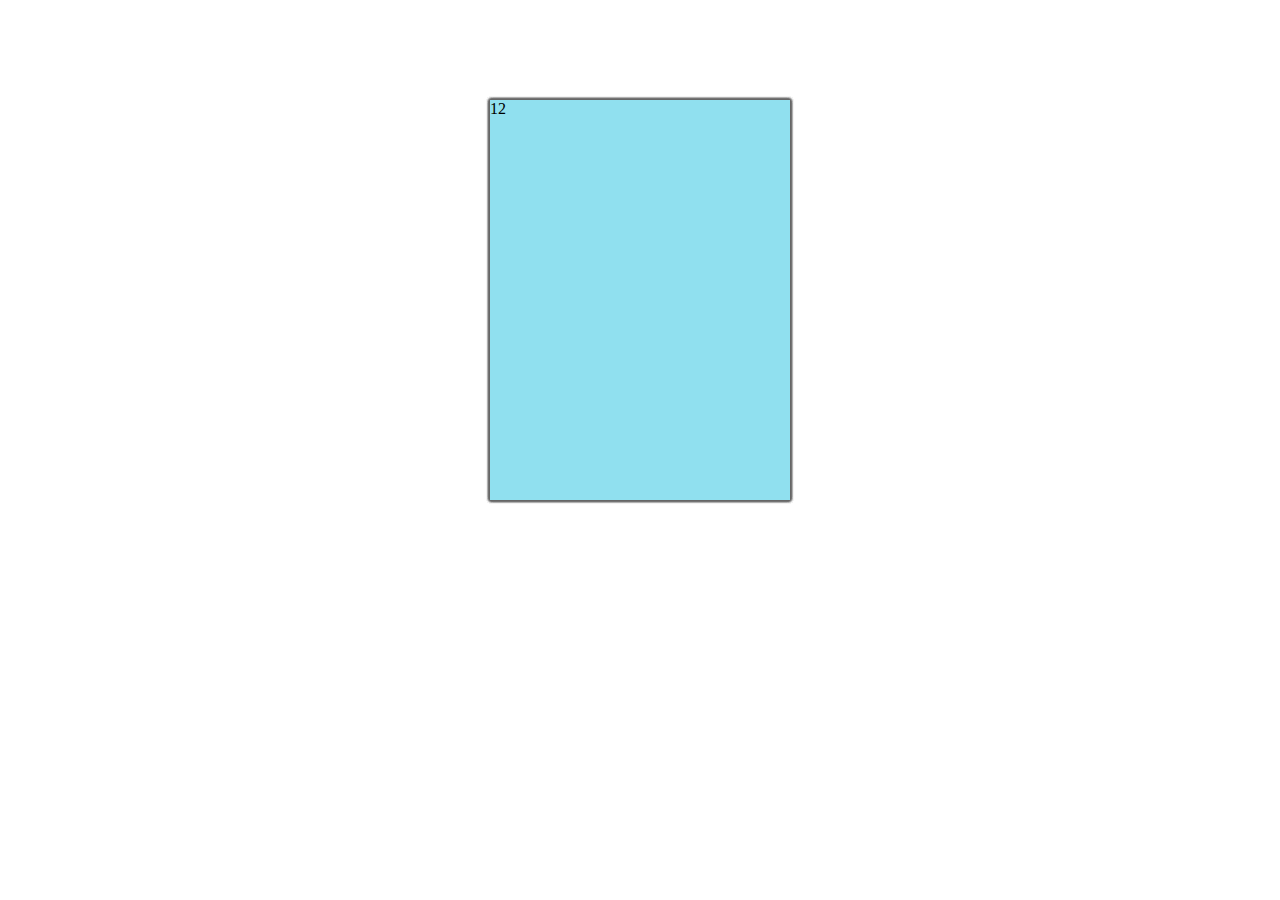
<file: week-01/02/index.html>
<!DOCTYPE html>
<html lang="en">
  <head>
    <meta charset="UTF-8" />
    <meta http-equiv="X-UA-Compatible" content="IE=edge" />
    <meta name="viewport" content="width=device-width, initial-scale=1.0" />
    <title>展开你的扇子</title>
    <link rel="stylesheet" href="./css/style.css" />
  </head>
  <body>
    <div id="box">
      <!--元素 1-->
      <div id="item1">1</div>
      <!--元素 2-->
      <div id="item2">2</div>
      <!--元素 3-->
      <div id="item3">3</div>
      <!--元素 4-->
      <div id="item4">4</div>
      <!--元素 5-->
      <div id="item5">5</div>
      <!--元素 6-->
      <div id="item6">6</div>
      <!--元素 7-->
      <div id="item7">7</div>
      <!--元素 8-->
      <div id="item8">8</div>
      <!--元素 9-->
      <div id="item9">9</div>
      <!--元素 10-->
      <div id="item10">10</div>
      <!--元素 11-->
      <div id="item11">11</div>
      <!--元素 12-->
      <div id="item12">12</div>
    </div>
  </body>
</html>
</file>
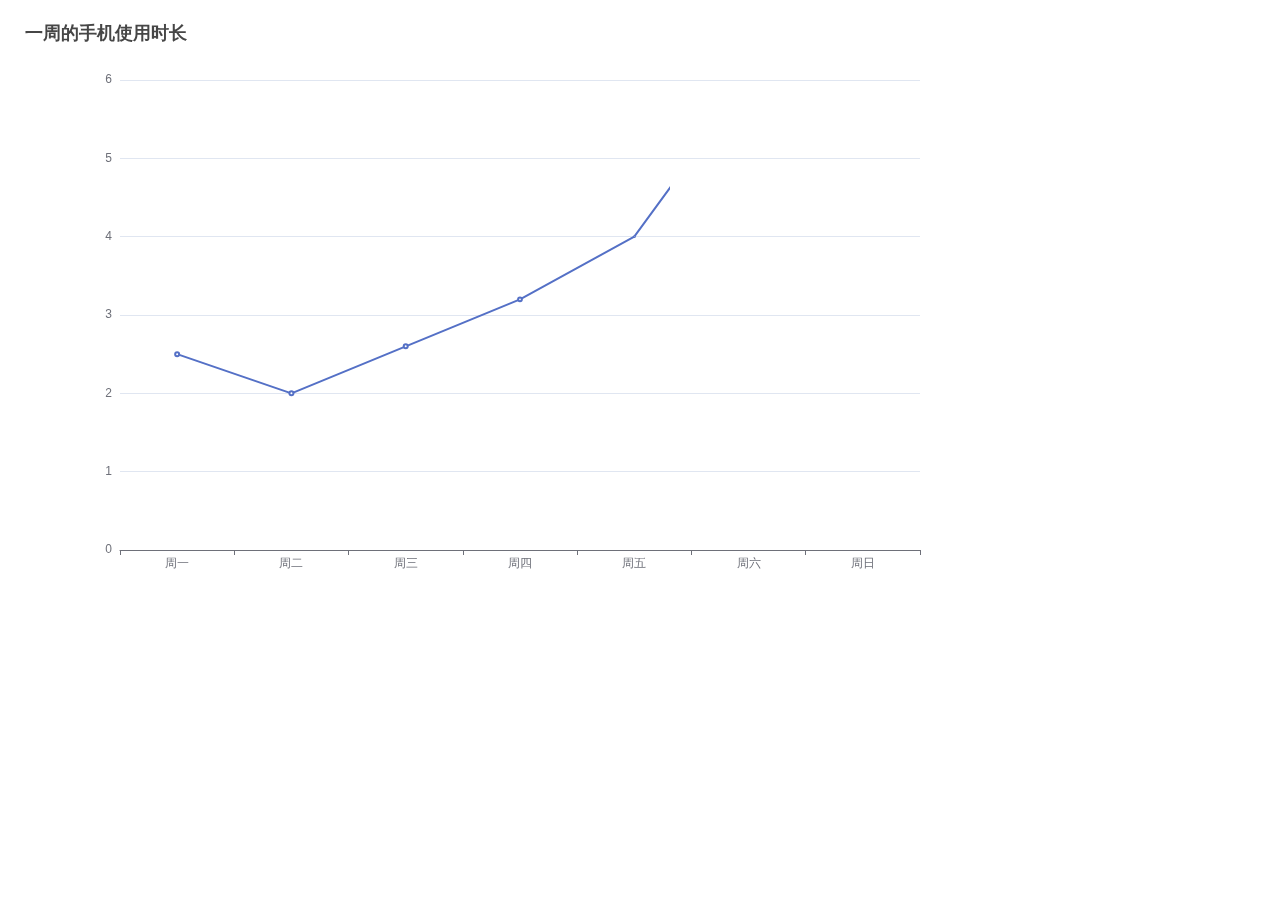
<file: week-01/03/index.html>
<!DOCTYPE html>
<html lang="en">
  <head>
    <meta charset="UTF-8" />
    <meta name="viewport" content="width=device-width, initial-scale=1.0" />
    <script src="./js/echarts.js"></script>
    <title>和手机相处的时光</title>
  </head>
  <style>
    * {
      margin: 0;
      padding: 0;
    }

    #main {
      margin: 20px;
      background-color: white;
    }
  </style>

  <body>
    <div id="main" style="width: 1000px; height: 600px"></div>
  </body>
  <script>
    var chartDom = document.getElementById("main");
    var myChart = echarts.init(chartDom);
    /*TODO：ECharts 的配置中存在错误，请改正*/
    var option = {
      title: {
        text: "一周的手机使用时长",
      },
      xAxis: {
        type: "category",
        data: ["周一", "周二", "周三", "周四", "周五", "周六", "周日"],
      },
      yAxis: {
        type: "value",
      },
      series: [
        {
          data: [2.5, 2, 2.6, 3.2, 4, 6, 5],
          type: "line",
        },
      ],
    };
    myChart.setOption(option);
  </script>
</html>
</file>
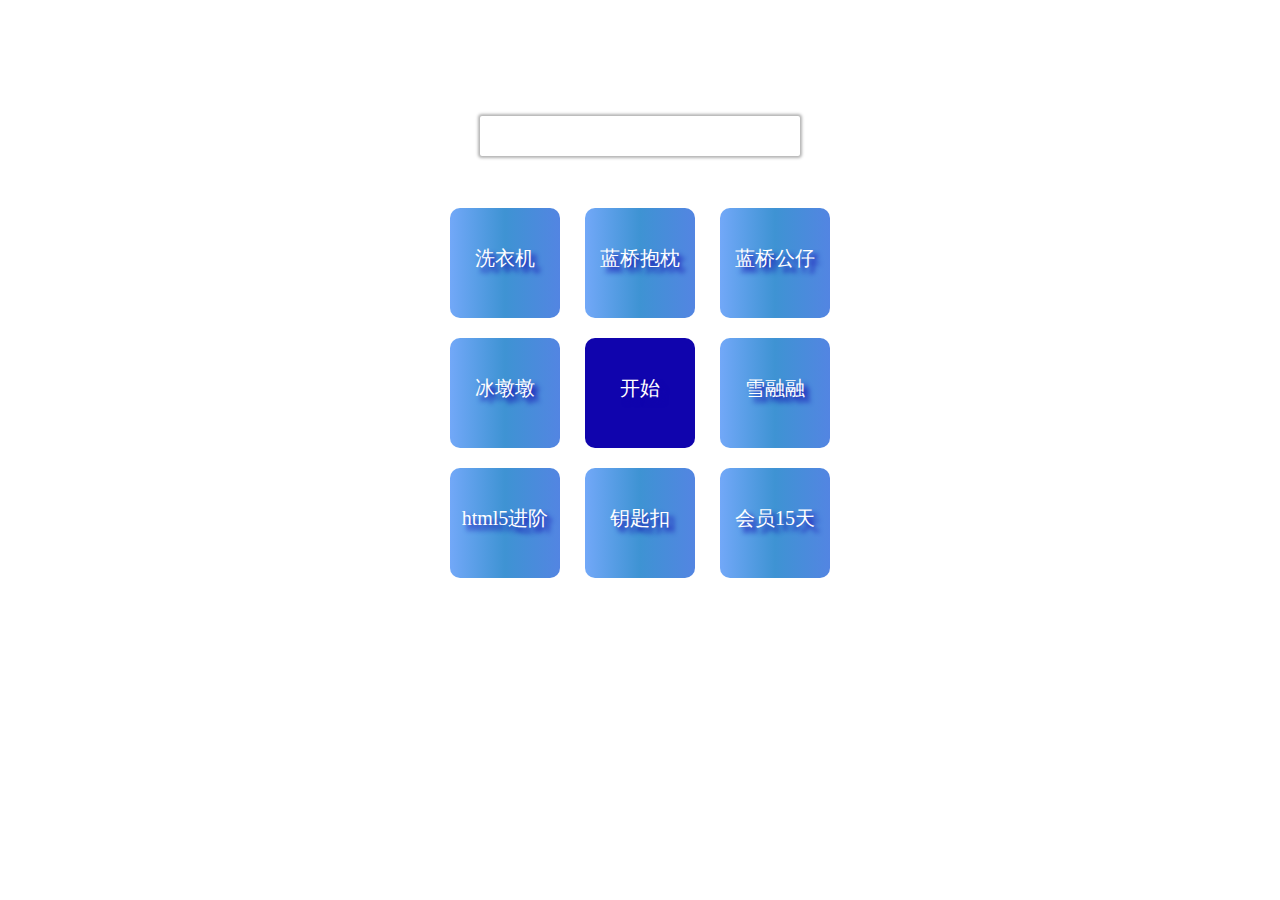
<file: week-01/05/index.html>
<!DOCTYPE html>
<html>
  <script src="./js/jquery.js"></script>

  <head>
    <meta charset="UTF-8" />
    <title>冬奥大抽奖</title>
    <link rel="stylesheet" href="./css/style.css" />
  </head>

  <body>
    <p id="award"></p>
    <div class="ul">
      <li class="li1">洗衣机</li>
      <li class="li2">蓝桥抱枕</li>
      <li class="li3">蓝桥公仔</li>
      <li class="li8">冰墩墩</li>
      <li id="start">开始</li>
      <li class="li4">雪融融</li>
      <li class="li7">html5进阶</li>
      <li class="li6">钥匙扣</li>
      <li class="li5">会员15天</li>
    </div>
    <script src="./js/index.js"></script>
  </body>
</html>
</file>
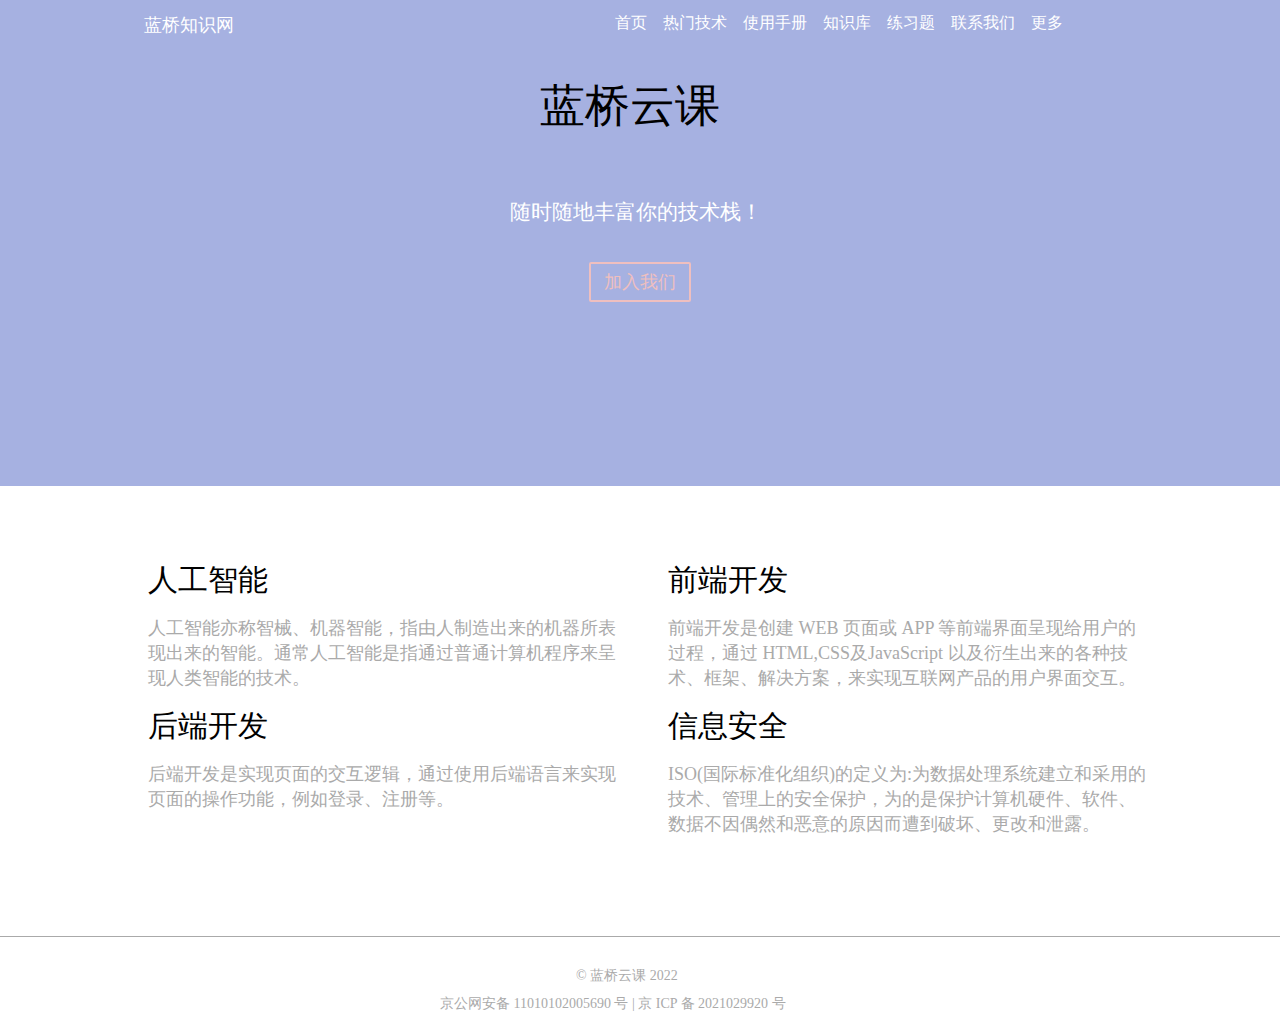
<file: week-01/06/index.html>
<!DOCTYPE html>
<html>
  <head>
    <meta charset="utf-8" />
    <meta
      name="viewport"
      content="width=device-width, initial-scale=1.0, maximum-scale=1.0, user-scalable=no"
    />
    <title>蓝桥知识网</title>
    <link rel="stylesheet" href="./css/style.css" />
  </head>
  <body>
    <!--TODO：请补充代码-->
    <div class="box1">
      <div class="header w">
        <span>蓝桥知识网</span>
        <div class="nav">
          <ul>
            <li>
              <a href="#">首页</a>
            </li>
            <li>
              <a href="#">热门技术</a>
            </li>
            <li>
              <a href="#">使用手册</a>
            </li>
            <li>
              <a href="#">知识库</a>
            </li>
            <li>
              <a href="#">练习题</a>
            </li>
            <li>
              <a href="#">联系我们</a>
            </li>
            <li>
              <a href="#">更多</a>
            </li>
          </ul>
        </div>
      </div>
      <div class="banner w">
        <h1>蓝桥云课</h1>
        <h2>随时随地丰富你的技术栈！</h2>
        <div class="engagement">
          <a href="#">加入我们</a>
        </div>
      </div>
    </div>
    <div class="box2 w">
      <ul>
        <li class="left top">
          <h1>人工智能</h1>
          <span>人工智能亦称智械、机器智能，指由人制造出来的机器所表现出来的智能。通常人工智能是指通过普通计算机程序来呈现人类智能的技术。</span>
        </li>
        <li class="top">
          <h1>前端开发</h1>
          <span>前端开发是创建 WEB 页面或 APP 等前端界面呈现给用户的过程，通过 HTML,CSS及JavaScript 以及衍生出来的各种技术、框架、解决方案，来实现互联网产品的用户界面交互。</span>
        </li>
        <li class="left">
          <h1>后端开发</h1>
          <span>后端开发是实现页面的交互逻辑，通过使用后端语言来实现页面的操作功能，例如登录、注册等。</span>
        </li>
        <li>
          <h1>信息安全</h1>
          <span>ISO(国际标准化组织)的定义为:为数据处理系统建立和采用的技术、管理上的安全保护，为的是保护计算机硬件、软件、数据不因偶然和恶意的原因而遭到破坏、更改和泄露。</span>
        </li>
      </ul>
    </div>
    <div class="box3">
      <div class="footer w">
        <div class="first">© 蓝桥云课 2022</div>
        <div class="second">京公网安备 11010102005690 号 | 京 ICP 备 2021029920 号</div>
      </div>
    </div>
  </body>
</html>
</file>
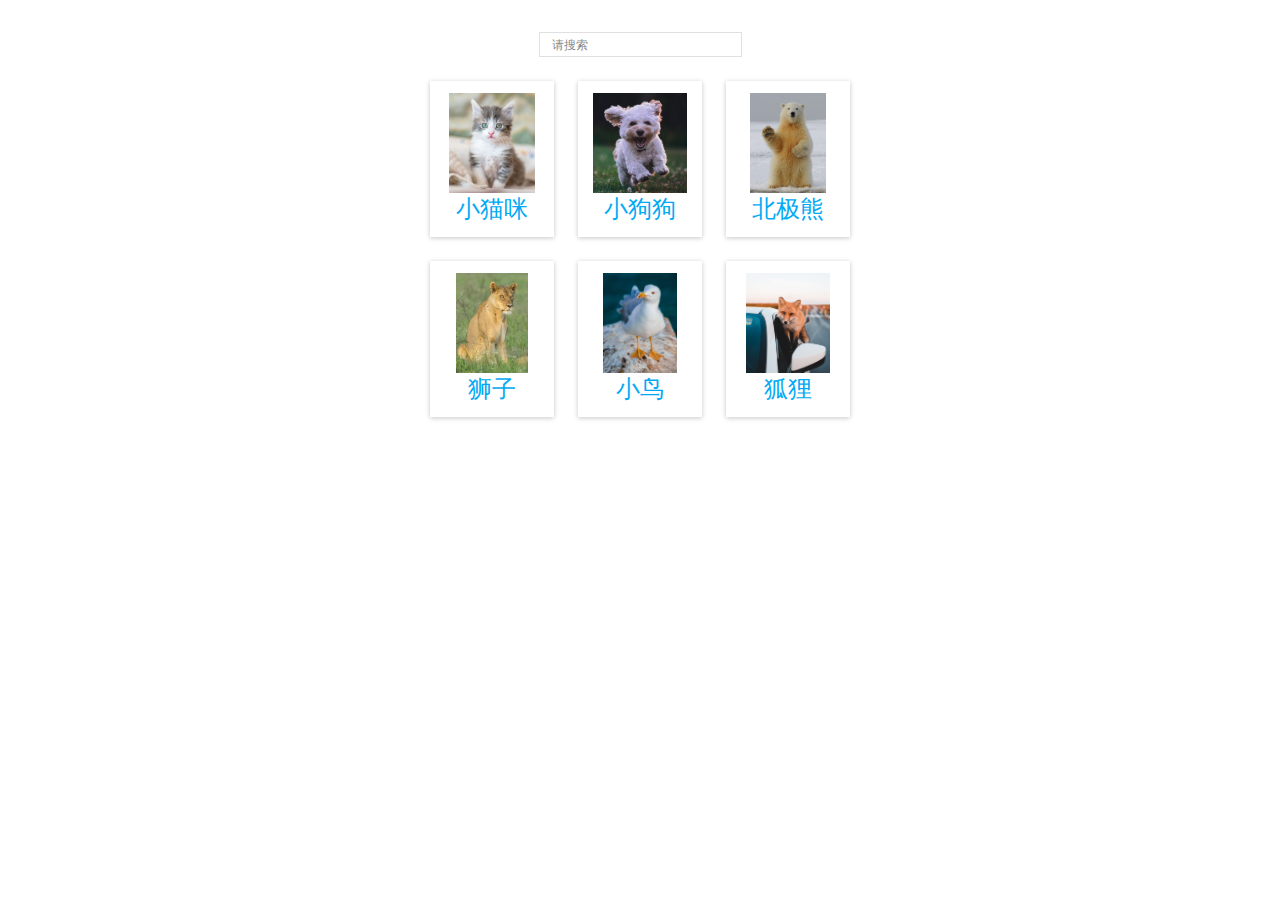
<file: week-02/01/index.html>
<!DOCTYPE html>
<html lang="en">
  <head>
    <meta charset="UTF-8" />
    <meta name="viewport" content="width=device-width, initial-scale=1.0" />
    <title>Document</title>
    <script src="vue.min.js"></script>
    <link rel="stylesheet" href="./css/style.css" />
  </head>

  <body>
    <div id="app">
      <div class="search-wrapper">
        <input type="text" v-model="search" placeholder="请搜索" />
      </div>
      <div class="wrapper">
        <div class="card" v-for="post in filteredList">
          <a v-bind:href="post.link" target="_blank">
            <img v-bind:src="post.img" />
            {{ post.title }}
          </a>
        </div>
      </div>
    </div>
    <script>
      class Post {
        constructor(title, link, img) {
          this.title = title;
          this.link = link;
          this.img = img;
        }
      }

      const app = new Vue({
        el: "#app",
        data: {
          search: "",
          postList: [
            new Post(
              "小猫咪",
              "https://unsplash.com/s/photos/cat",
              "./images/cat.png"
            ),
            new Post(
              "小狗狗",
              "https://unsplash.com/@joeyc",
              "./images/dog.png"
            ),
            new Post(
              "北极熊",
              "https://unsplash.com/@hansjurgen007",
              "./images/bar.png"
            ),
            new Post(
              "狮子",
              "https://unsplash.com/@hansjurgen007",
              "./images/lion.png"
            ),
            new Post(
              "小鸟",
              "https://unsplash.com/@eugenechystiakov",
              "./images/birds.png"
            ),
            new Post(
              "狐狸",
              "https://unsplash.com/@introspectivedsgn",
              "./images/fox.png"
            ),
          ],
        },
        computed: {
          filteredList() {
            // TODO: 请补充代码
            if(!this.search)
              return this.postList
            else {
              var regex = new RegExp(this.search + '{1}')
              var newList = []
              this.postList.forEach((elem)=>{
                if (regex.test(elem.title)) {
                  newList.push(elem)
                }
              })
            }
            return newList
          }
          },
        },
      );
    </script>
  </body>
</html>
</file>
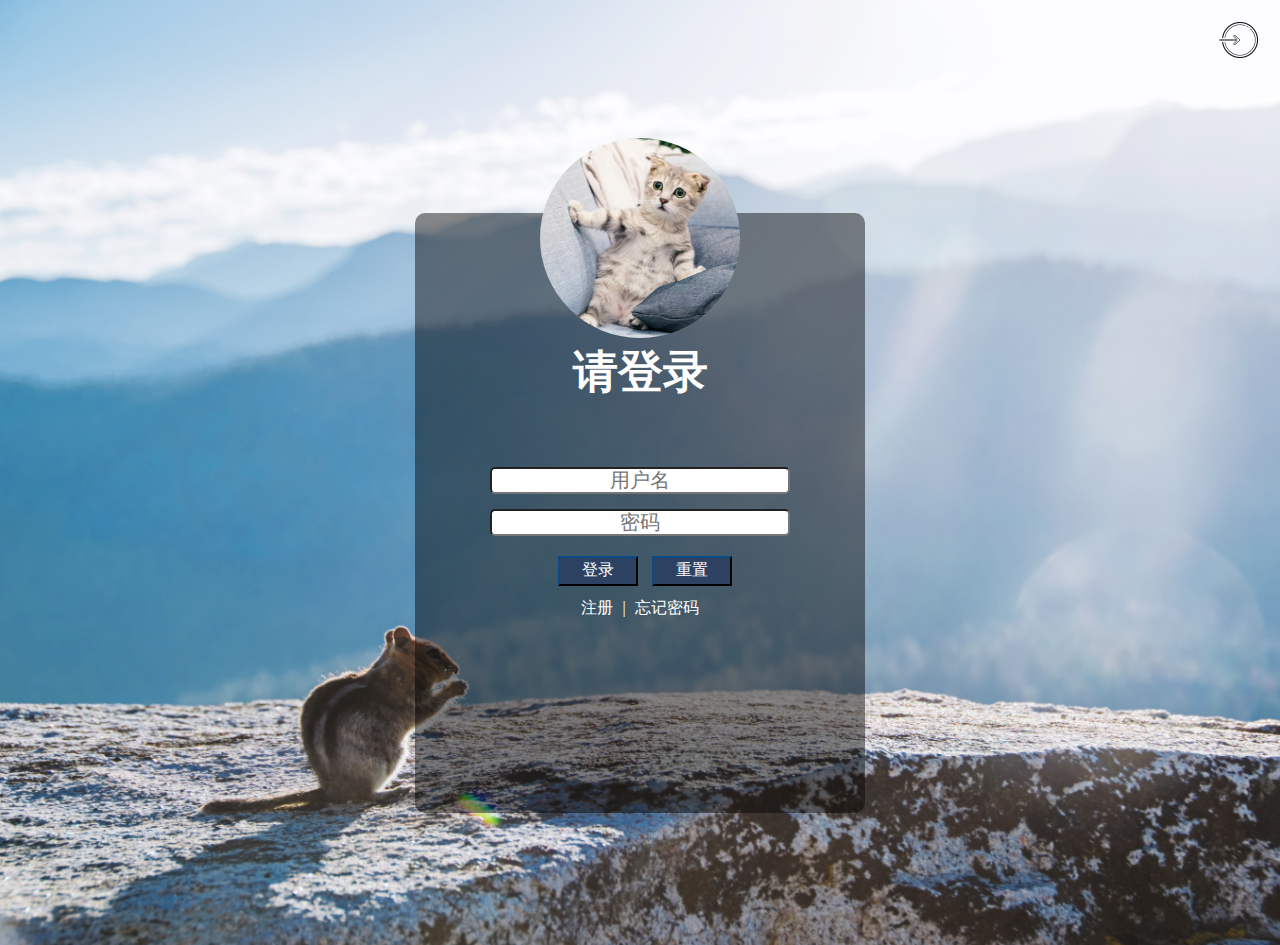
<file: week-02/08/index.html>
<!DOCTYPE html>
<html lang="en">

<head>
    <meta charset="UTF-8">
    <meta name="viewport" content="width=device-width, initial-scale=1.0">
    <title>登录页面</title>
    <link rel="stylesheet" href="./css/style.css">
</head>

<body>
    <div class="nav-bar">
        <img src="./images/icon.png">
    </div>
    <div class="content-container">
        <div class="content">
            <img src="./images/cat.png">
            <div class="form">
                <h2>请登录</h2>
                <form>
                    <input type="text" placeholder="用户名">
                    <input type="password" placeholder="密码">
                    <div class="btns">
                    <button type="submit">登录</button>
                    <button type="reset">重置</button>
                    </div>
                </form>
            </div>
            <div class="text">
                <a href="#">注册</a>
                <span>|</span>
                <a href="#">忘记密码</a>
            </div>
        </div>
    </div>
</body>

</html>
</file>
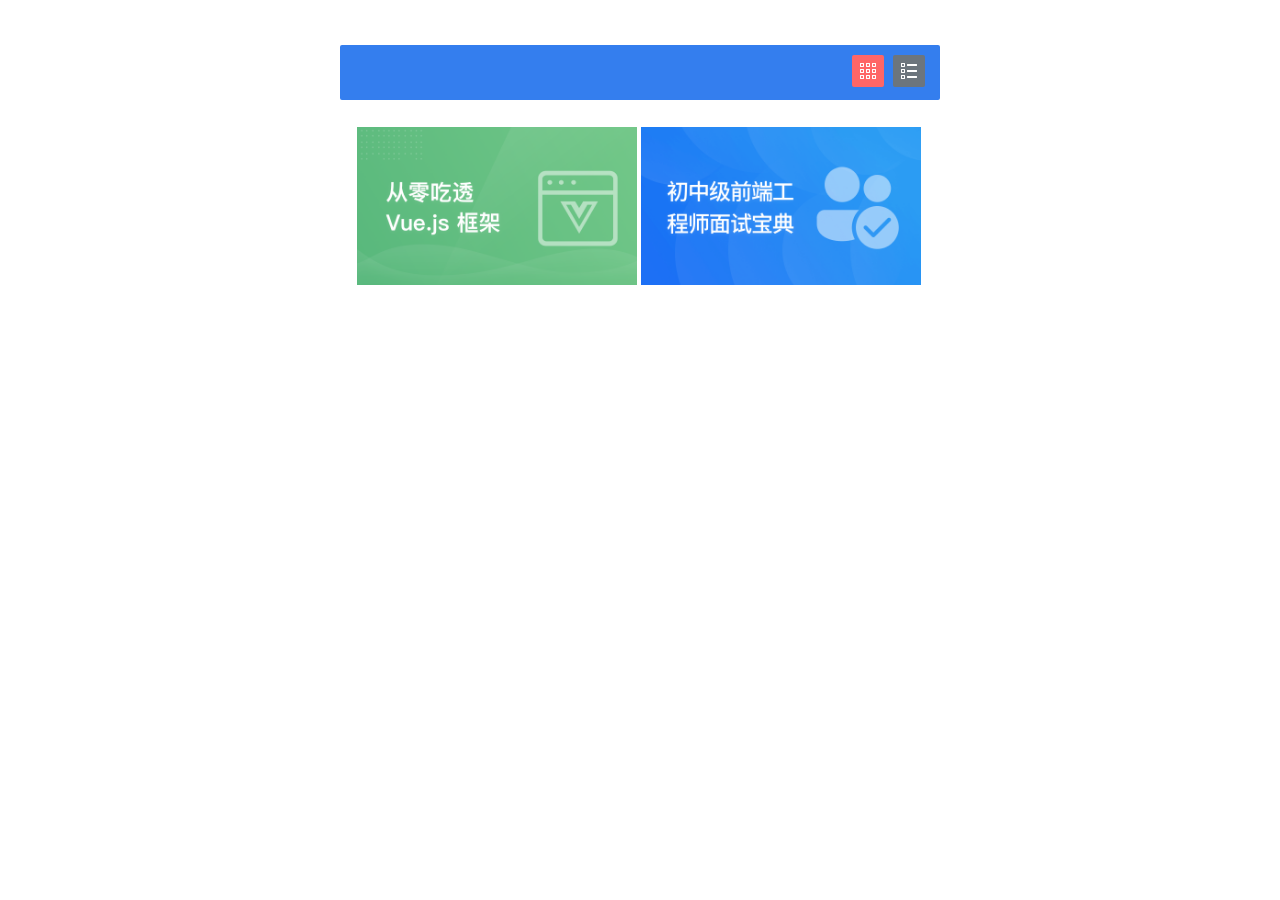
<file: week-03/07/index.html>
<!DOCTYPE html>
<html lang="en">

<head>
    <meta charset="UTF-8" />
    <title>布局切换</title>
    <script type="text/javascript" src="./js/vue.js"></script>
    <link rel="stylesheet" type="text/css" href="./css/index.css" />
    <script src="./js/axios.min.js" type="text/javascript" charset="utf-8"></script>
</head>

<body>
  <div id="app" v-cloak>
    <!-- TODO：请在下面实现需求 -->
    <div class="bar">
      <a :class="flag?'grid-icon active':'grid-icon'" @click="flag = true"></a>
      <a :class="!flag?'list-icon active':'list-icon'" @click="flag = false"></a>
    </div>
    <!--grid 示例代码，动态渲染时可删除-->
    <ul class="grid" v-if="flag">
      <li v-for="(goods,index) in goodsList" ::key="index">
        <a href="#/3814" target="_blank"> <img :src="goods.image.large" /></a>
      </li>
    </ul>
    <ul class="list" v-else>
      <li v-for="(goods,index) in goodsList" ::key="index">
        <a href="#/3814" target="_blank"> <img :src="goods.image.small" /></a>
        <p>{{goods.title}}</p>
      </li>
    </ul>
  </div>
</body>

</html>
<script type="text/javascript">
  var vm = new Vue({
    el: "#app",
    data: {
      goodsList: [],
      flag: true,
    },
    mounted() {
      // TODO：补全代码实现需求
      this.getData();
    },
    methods: {
      async getData() {
        var List = await axios.get("./goodsList.json")
        this.goodsList = List.data
        console.log(this.goodsList);
      },
      altergrid(e) {
        this.flag = true;
      }
    },
  });
</script>
</file>
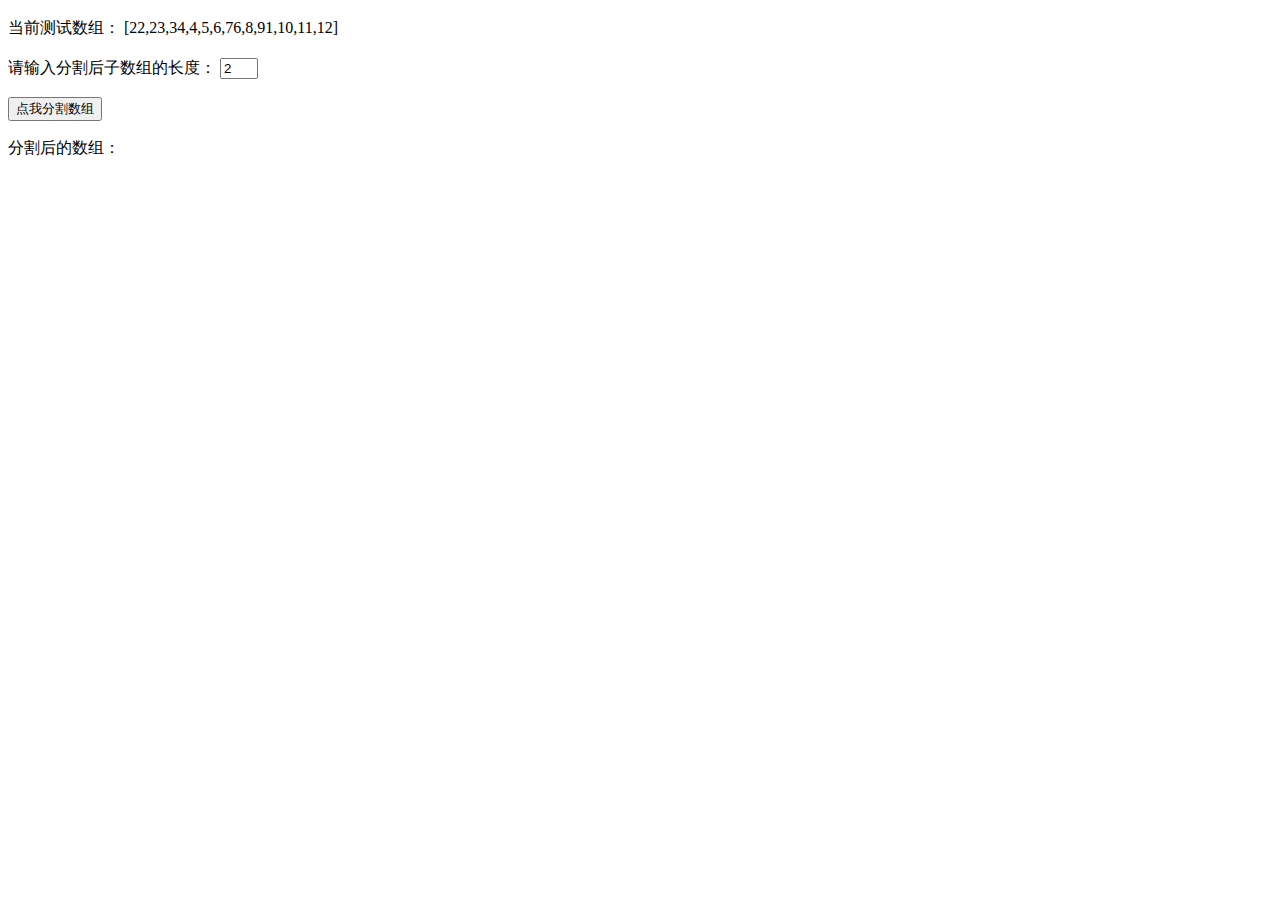
<file: week-04/01/index.html>
<!DOCTYPE html>
<html>
  <head>
    <meta charset="utf-8" />
    <title>分一分</title>
    <style type="text/css">
      .main div {
        height: 40px;
        line-height: 40px;
      }
      #sliceNum {
        width: 30px;
      }
    </style>
  </head>
  <body>
    <div class="main">
      <div class="old-array">
        <span class="left">当前测试数组：</span>
        <span id="oldArray"></span>
      </div>
      <div class="split-num">
        <span class="left">请输入分割后子数组的长度：</span>
        <input type="number" id="sliceNum" value="2" min="1" />
      </div>
      <div>
        <button type="button" onclick="getNew()">点我分割数组</button>
      </div>
      <div>
        <span class="left">分割后的数组：</span>
        <span id="newArr"></span>
      </div>
    </div>
  </body>
  <script type="text/javascript" src="./js/index.js"></script>
  <script type="text/javascript">
    var oldArr = [22, 23, 34, 4, 5, 6, 76, 8, 91, 10, 11, 12];
    document.getElementById("oldArray").innerText = JSON.stringify(oldArr);
    function getNew() {
      var num = parseInt(document.querySelector("#sliceNum").value);
      var newA = splitArray(oldArr, num);
      document.querySelector("#newArr").innerHTML = JSON.stringify(newA);
    }
  </script>
</html>
</file>
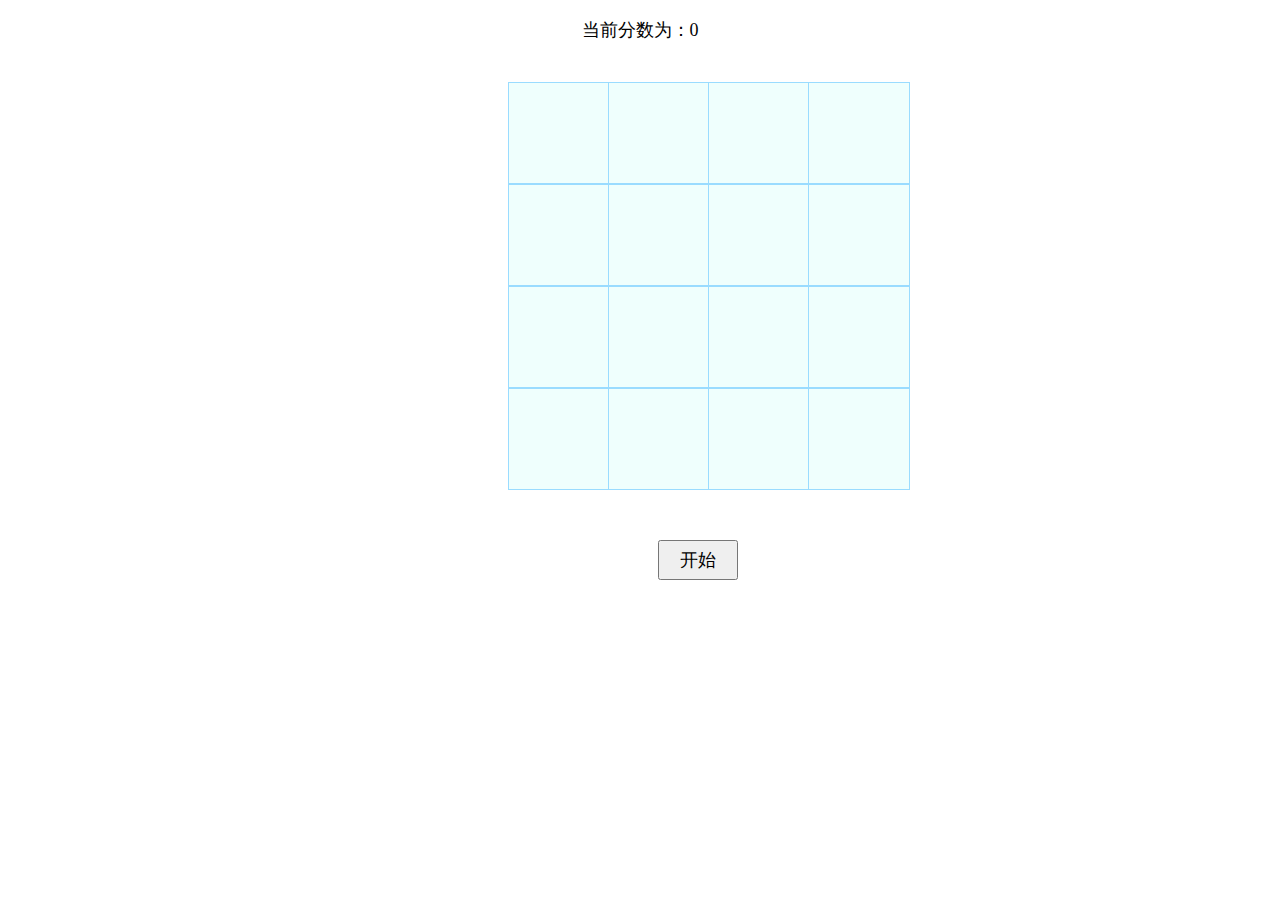
<file: week-04/03/index.html>
<!DOCTYPE html>
<html lang="en">
  <head>
    <meta charset="UTF-8" />
    <meta http-equiv="X-UA-Compatible" content="IE=edge" />
    <meta name="viewport" content="width=device-width, initial-scale=1.0" />
    <title>水果消消乐</title>
    <link rel="stylesheet" href="./css/style.css" />
    <script src="./js/jquery-3.6.0.min.js"></script>
  </head>
  <body>
    <!--实时分数统计-->
    <p>当前分数为：<span id="score">0</span></p>
    <!--4*4-->
    <div class="container">
      <div class="img-box" id="item1">
        <img src="./images/apple.png" alt="苹果" id="fruit1" />
      </div>
      <div class="img-box" id="item2">
        <img src="./images/cherry.png" alt="樱桃" id="fruit2" />
      </div>
      <div class="img-box" id="item3">
        <img src="./images/watermelon.png" alt="西瓜" id="fruit3" />
      </div>
      <div class="img-box" id="item4">
        <img src="./images/peach.png" alt="桃子" id="fruit4" />
      </div>
      <div class="img-box" id="item5">
        <img src="./images/peach.png" alt="桃子" id="fruit5" />
      </div>
      <div class="img-box" id="item6">
        <img src="./images/pear.png" alt="梨子" id="fruit6" />
      </div>
      <div class="img-box" id="item7">
        <img src="./images/strawberry.png" alt="草莓" id="fruit7" />
      </div>
      <div class="img-box" id="item8">
        <img src="./images/apple.png" alt="苹果" id="fruit8" />
      </div>
      <div class="img-box" id="item9">
        <img src="./images/grape.png" alt="葡萄" id="fruit9" />
      </div>
      <div class="img-box" id="item10">
        <img src="./images/tangerine.png" alt="橘子" id="fruit10" />
      </div>
      <div class="img-box" id="item11">
        <img src="./images/watermelon.png" alt="西瓜" id="fruit11" />
      </div>
      <div class="img-box" id="item12">
        <img src="./images/cherry.png" alt="樱桃" id="fruit12" />
      </div>
      <div class="img-box" id="item13">
        <img src="./images/pear.png" alt="梨子" id="fruit13" />
      </div>
      <div class="img-box" id="item14">
        <img src="./images/strawberry.png" alt="草莓" id="fruit14" />
      </div>
      <div class="img-box" id="item15">
        <img src="./images/tangerine.png" alt="橘子" id="fruit15" />
      </div>
      <div class="img-box" id="item16">
        <img src="./images/grape.png" alt="葡萄" id="fruit16" />
      </div>
    </div>
    <!--开始游戏-->
    <button class="btn" id="start" onclick="startGame()">开始</button>
  </body>
  <script src="./js/index.js"></script>
</html>
</file>
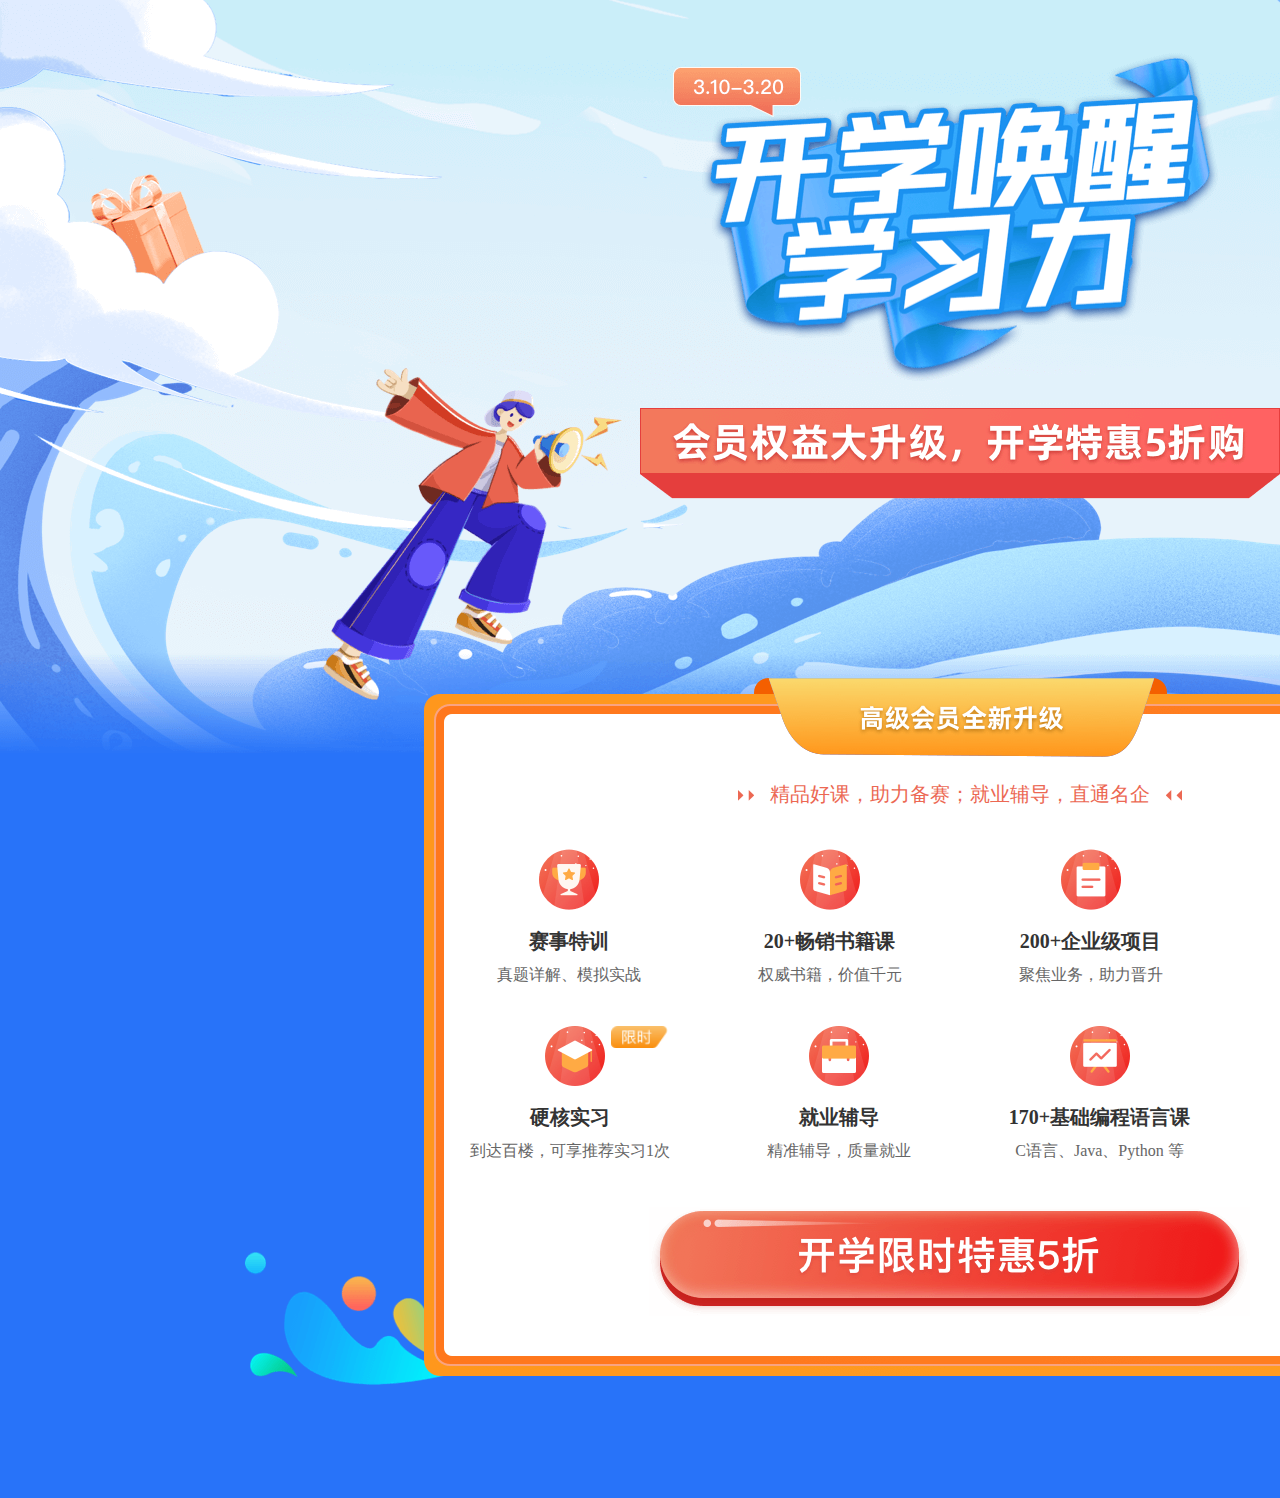
<file: week-04/05/index.html>
<!DOCTYPE html>
<html lang="en">
  <head>
    <meta charset="UTF-8" />
    <meta http-equiv="X-UA-Compatible" content="IE=edge" />
    <meta name="viewport" content="width=device-width, initial-scale=1.0" />
    <title>开学礼物大放送</title>
    <link rel="stylesheet" href="css/style.css" />
  </head>
  <body>
    <div class="banner">
      <div class="banner-title">
        <img src="images/banner-title.png" alt="">
      </div>
    </div>
    <div class="buttom">
      <div class="part-1">
        <img src="images/part1-bg.png" alt="">
        <span class="part-title">精品好课，助力备赛；就业辅导，直通名企</span>
        <img src="images/small-left.png" alt="" class="small-left">
        <img src="images/small-right.png" alt="" class="small-right">
        <ul class="content">
          <li class="con-first1">
            <img src="images/icon4.png" alt="">
            <h3>赛事特训</h3>
            <span>真题详解、模拟实战</span>
          </li>
          <li>
            <img src="images/icon5.png" alt="">
            <h3>20+畅销书籍课</h3>
            <span>权威书籍，价值千元</span>
          </li>
          <li>
            <img src="images/icon6.png" alt="">
            <h3>200+企业级项目</h3>
            <span>聚焦业务，助力晋升</span>
          </li>
          <li>
            <img src="images/icon7.png" alt="">
            <h3>工程师养成计划</h3>
            <span>职场菜鸟，晋升必</span>
          </li>
          <li class="con-first2">
            <img src="images/icon8.png" alt="">
            <img src="images/label.png" alt="" class="label">
            <h3>硬核实习</h3>
            <span>到达百楼，可享推荐实习1次</span>
          </li>
          <li class="special">
            <img src="images/icon3.png" alt="">
            <h3>就业辅导</h3>
            <span>精准辅导，质量就业</span>
          </li>
          <li>
            <img src="images/icon1.png" alt="">
            <h3>170+基础编程语言课</h3>
            <span>C语言、Java、Python 等</span>
          </li>
          <li>
            <img src="images/icon2.png" alt="">
            <h3>保存开发环境</h3>
            <span>随到随学，即开即用</span>
          </li>
        </ul>
        <div class="btn">
          <img src="images/btn1.png" alt="">
        </div>
      </div>
      <img src="images/left.png" alt="" class="left">
      <img src="images/right.png" alt="" class="right">
    </div>
  </body>
</html>
</file>
<file: week-01/02/css/style.css>
#box {
  width: 300px;
  height: 440px;
  margin: 100px auto;
  position: relative;
}

#item1,
#item12 {
  background-color: #90e0ef;
}
#item2,
#item8 {
  background-color: #8bdb81;
}
#item3,
#item10 {
  background-color: yellowgreen;
}
#item4,
#item6 {
  background-color: skyblue;
}
#item5,
#item9 {
  background-color: #d9d7f1;
}
#item7,
#item11 {
  background-color: #fed1f1;
}
#box div {
  width: 100%;
  height: 400px;
  transition: all 1.5s;
  position: absolute;
  left: 0;
  top: 0;
  /*旋转时，以盒子底部的中心为坐标原点*/
  transform-origin: center bottom;

  box-shadow: 0 0 3px 0 #666;
}
#box:hover #item1{
  transform: rotate(-60deg);
}
#box:hover #item2 {
  transform: rotate(-50deg);
}
#box:hover #item3 {
  transform: rotate(-40deg);
}
#box:hover #item4 {
  transform: rotate(-30deg);
}
#box:hover #item5 {
  transform: rotate(-20deg);
}
#box:hover #item6 {
  transform: rotate(-10deg);
}
#box:hover #item7 {
  transform: rotate(10deg);
}

#box:hover #item8 {
  transform: rotate(20deg);
}

#box:hover #item9 {
  transform: rotate(30deg);
}

#box:hover #item10 {
  transform: rotate(40deg);
}

#box:hover #item11 {
  transform: rotate(50deg);
}

#box:hover #item12 {
  transform: rotate(60deg);
}
/*TODO：请补充 CSS 代码*/
</file>
<file: week-01/05/css/style.css>
.ul {
  display: flex;
  flex-wrap: wrap;
  justify-content: space-between;
  width: 400px;
  height: 380px;
  position: relative;
  left: 50%;
  top: 50%;
  transform: translate(-50%, 50%);
}

/* 以下代码不需要修改 */

li {
  width: 110px;
  height: 110px;
}

.ul li {
  box-sizing: border-box;
  margin: 10px;
  list-style: none;
  line-height: 100px;
  text-align: center;
  font-size: 20px;
  border-radius: 10px;
  cursor: pointer;
  background: linear-gradient(90deg, #72a8f8 0%, #3e93d3 50%, #5385e2 100%);
  text-shadow: 5px 5px 5px #1004ad;
  color: #ffffff;
}

#start {
  background: #1004ad;
}

.ul li.active {
  background: rgb(255, 153, 0);
  color: #ffffff;
}

#award {
  position: absolute;
  left: 50%;
  transform: translateX(-50%);
  top: 100px;
  display: block;
  width: 320px;
  height: 40px;
  background-color: rgb(255, 255, 255);
  border-radius: 2px;
  box-shadow: rgba(0, 0, 0, 0.3) 0 0 3px 2px;
  letter-spacing: 2px;
  text-align: center;
  line-height: 40px;
}
</file>
<file: week-01/06/css/style.css>
/*
 TODO：请补充代码
*/
*{
    margin: 0;
    padding: 0;
}
.w{
    width: 1024px;
    margin: auto;
    font-size: 16px;
}
li{
    list-style: none;
}
a{
    text-decoration: none;
}
.box1{
    height: 486px;
    background-color: #a6b1e1;
}
.header{
    height: 46px;
}
.nav{
    margin-left: 365px;
    float: right;
}
.header span{
    float: left;
    margin-top: 13px;
    margin-left: 16px;
    font-size: 18px;
    color: white;
}
.nav{
    float: left;
    margin-top: 13px;
    margin-left: 365px;
}
.nav ul li{
    float: left;
    margin-left: 16px;
}
.nav ul li a{
    color: white;
}
.banner h1{
    width: 200px;
    font-size: 45px;
    font-weight: normal;
    color: black;
    margin: 30px auto 62px auto;
}
.banner h2{
    width: 260px;
    margin: 0 auto 36px auto;
    font-size: 21px;
    font-weight: 200;
    color: white;
}
.engagement{
    width: 102px;
    height: 40px;
    margin: auto;
    box-shadow: inset 0 0 0 2px #efbfbf;
    border-radius: 2px;
    text-align: center;
    line-height: 40px;
}
.engagement a{
    font-size: 18px;
    color: #efbfbf;
}
.box2{
    height: 376px;
}
.box2 ul{
    margin-top: 74px;
    height: 144px;
}
.box2 ul li{
    width: 480px;
    float: left;
    margin-left: 20px;
}
.box2 ul li h1{
    margin-bottom: 15px;
    font-size: 30px;
    font-weight: 200;
    color: black;
}
.box2 ul li span{
    font-size: 18px;
    color: #aaa;
    line-height: 1.4em;
}
.box2 .top{
    margin-bottom: 14px;
}
.box2 .left{
    margin-right: 20px;
}
.box3{
    border-top: #aaa 1px solid;
}
.footer{
    padding-top: 30px;
    height: 50px;
}
.footer .first{
    margin: auto;
    width: 128px;
    font-size: 14px;
    color: #aaa;
}
.footer .second{
    margin: auto;
    width: 400px;
    margin-top: 10px;
    font-size: 14px;
    color: #aaa;
}
</file>
<file: week-02/01/css/style.css>
html,
body {
  display: flex;
  align-items: center;
  justify-content: center;
  flex-direction: column;
  margin-top: 16px;
  margin-bottom: 16px;
}
#app {
  display: flex;
  align-items: center;
  justify-content: center;
  flex-direction: column;
}
#app .search-wrapper {
  position: relative;
}
#app .search-wrapper label {
  position: absolute;
  font-size: 12px;
  color: rgba(0, 0, 0, 0.5);
  top: 8px;
  left: 12px;
  z-index: -1;
  transition: 0.15s all ease-in-out;
}
#app .search-wrapper input {
  padding: 4px 12px;
  color: rgba(0, 0, 0, 0.7);
  border: 1px solid rgba(0, 0, 0, 0.12);
  transition: 0.15s all ease-in-out;
  background: white;
}
#app .search-wrapper input:focus {
  outline: none;
  transform: scale(1.05);
}
#app .search-wrapper input:focus + label {
  font-size: 10px;
  transform: translateY(-24px) translateX(-12px);
}
#app .search-wrapper input::-webkit-input-placeholder {
  font-size: 12px;
  color: rgba(0, 0, 0, 0.5);
  font-weight: 100;
}
#app .wrapper {
  display: flex;
  max-width: 444px;
  flex-wrap: wrap;
  padding-top: 12px;
}
#app .card {
  box-shadow: rgba(0, 0, 0, 0.117647) 0px 1px 6px, rgba(0, 0, 0, 0.117647) 0px 1px 4px;
  width: 124px;
  margin: 12px;
  transition: 0.15s all ease-in-out;
}
#app .card:hover {
  transform: scale(1.1);
}
#app .card a {
  text-decoration: none;
  padding: 12px;
  color: #03a9f4;
  font-size: 24px;
  display: flex;
  flex-direction: column;
  align-items: center;
}
#app .card a img {
  height: 100px;
}
#app .card a small {
  font-size: 10px;
  padding: 4px;
}
#app .hotpink {
  background: hotpink;
}
#app .green {
  background: green;
}
#app .box {
  width: 100px;
  height: 100px;
  border: 1px solid rgba(0, 0, 0, 0.12);
}
</file>
<file: week-02/08/css/style.css>
* {
    box-sizing: border-box;
    margin: 0;
    padding: 0;
}
body {
    background-image: url('../images/background-pic.jpeg');
    background-size: cover;
    color: #fff;
    height: 945;
    width: 1920;
}
.nav-bar {
    display: flex;
    align-items: center;
    justify-content: flex-end;
}
.nav-bar img {
    height: 50px;
    width: 50px;
    border-radius: 50%;
    margin: 15px;
}
.content-container{
    height: 865px;
    display: flex;
    justify-content: center;
    align-items: center;
}
.content{
    height: 600px;
    width: 450px;
    background-color: rgba(0, 0, 0,.45);
    border-radius: 10px;
    text-align: center;
}
.content img{
    width: 200px;
    height: 200px;
    border-radius: 50%;
    margin-top: -75px;
}
.form h2{
    font-size: 45px;
    font-weight: 800;
}
.btns{
    margin-top: 20px;
}
.btns button{
    width: 80px;
    height: 30px;
    border-color: #041c32;
    background-color: #2d4263;
    font-size: 16px;
    color: white;
    margin-left: 10px;
}
.form form{
    margin-top: 50px;
}
.form form input{
    font-size: 20px;
    border-radius: 5px;
    width: 300px;
    margin-top: 15px;
    text-align: center;
}
.text{
    margin-top: 12px;
}
.text a{
    text-decoration: none;
    color: white;
}
.text span{
    margin-left: 5px;
    margin-right: 5px;
}
</file>
<file: week-03/07/css/index.css>
[v-cloak] {
  display: none;
}

* {
  margin: 0;
  padding: 0;
}

body {
  font-family: Microsoft YaHei;
}

li {
  list-style: none;
}

.bar {
  background-color: #347eee;
  border-radius: 2px;
  width: 580px;
  padding: 10px;
  margin: 45px auto 25px;
  position: relative;
  text-align: right;
  line-height: 1;
}

.bar a {
  background: #6c757d center center no-repeat;
  width: 32px;
  height: 32px;
  display: inline-block;
  text-decoration: none !important;
  margin-right: 5px;
  border-radius: 2px;
  cursor: pointer;
}

.bar a.active {
  background-color: #f66;
}

.bar a.list-icon {
  background-image: url(../images/list.png);
}

.bar a.grid-icon {
  background-image: url(../images/big.png);
}

ul.grid {
  width: 570px;
  margin: 0 auto;
  text-align: left;
}

ul.grid li {
  padding: 2px;
  float: left;
}

ul.grid li img {
  width: 280px;
  object-fit: cover;
  display: block;
  border: none;
}

ul.list {
  width: 500px;
  margin: 0 auto;
  text-align: left;
}

ul.list li {
  border-bottom: 1px solid #ddd;
  padding: 10px;
  overflow: hidden;
  display: flex;
  align-items: center;
}

ul.list li img {
  /* width: 120px; */
  height: 120px;
  float: left;
  border: none;
}

ul.list li p {
  font-weight: bold;
  color: #6e7a7f;
  padding-left: 15px;
}
</file>
<file: week-04/03/css/style.css>
.container {
  display: grid;
  grid-template-columns: repeat(4, 100px);
  margin: 40px 500px;
}
.container .img-box {
  width: 100px;
  height: 100px;
  border: 1px solid #9adcff;
  background-color: #effffd;
}
img {
  display: none;
  margin: 20px 20px;
  width: 60px;
  height: 60px;
}
.btn {
  width: 80px;
  height: 40px;
  font-size: 18px;
  margin: 10px 650px;
}
p {
  text-align: center;
  font-size: 18px;
}
</file>
<file: week-04/05/css/style.css>
/*TODO：请补充代码*/
*{
    padding: 0;
    margin: 0;
}
.banner{
    position: relative;
    width: 1920px;
    height: 753px;
    background: url('../images/banner-bg.png'),no-repeat;
}
.banner-title{
    position: absolute;
    left: 50%;
    margin-left: -320px;
    top: 52px;
    width: 640px;
    height: 440.14px;
}
.buttom{
    position: relative;
    height: 745px;
    width: 1920px;
    background-color: #2873F9;
}
.part-1{
    position: absolute;
    top: -75px;
    margin-left: 424px;
    z-index: 2;
}
.part-1 .part-title{
    position: absolute;
    display: inline-block;
    width: 380px;
    height: 28px;
    top: 103px;
    left: 346px;
    font-size: 20px;
    font-family: PingFang SC;
    color: #EC6853;
}
.small-left{
    position: absolute;
    top: 112px;
    left: 314px;
}
.small-right {
    position: absolute;
    top: 112px;
    right: 314px;
}
.content{
    position: absolute;
    top: 170.63px;
}
.content li {
    float: left;
    list-style: none;
    margin-left: 74px;
    margin-bottom: 40px;
    text-align: center;
}
.content li h3{
    margin: 0 auto;
    margin-top: 14.37px;
    font-size: 20px;
    color: #333333;
}
.content .con-first1{
    margin-left: 51px;
}
.content .con-first2 {
    margin-left: 45px;
}
.special{
    margin-left: 68px;
}
.content .con-first2 span{
    width: 202px;
}
.content span{
    width: 187px;
    display: inline-block;
    margin-top: 10px;
    font-size: 16px;
    color: #666666;
}
.content .con-first2 img{
    width: 60px;
    margin-left: 70px;
}
.content .con-first2 .label{
    float: right;
    margin-left: 0;
}
.btn{
    position: absolute;
    bottom: 60px;
    right: 246px;
}
.left{
    position: absolute;
    left: 243.95px;
    top: 499.47px;
}

.right{
    position: absolute;
    right: 243.95px;
    top: 499.47px;
}
</file>
